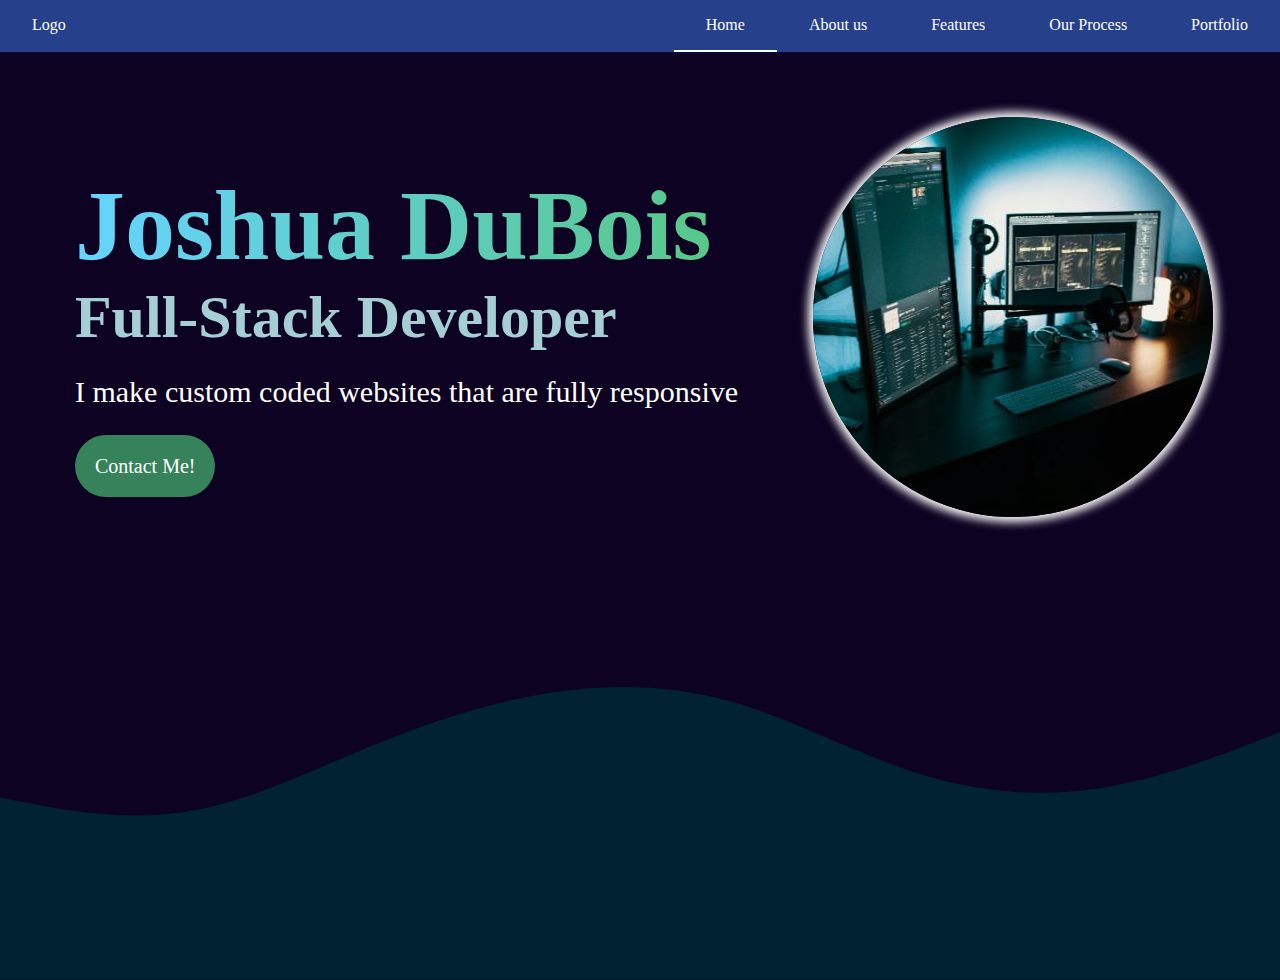
<file: hero_1/index.html>
<!DOCTYPE html>
<html lang="en">
    <head>
        <meta charset="utf-8">
        <meta http-equiv="X-UA-Compatible" content="IE=edge">
        <title>Joshua DuBois</title>
        <meta name="description" content="">
        <meta name="viewport" content="width=device-width, initial-scale=1.0, minimum-scale=1.0">
        <link rel="stylesheet" href="stylesheets/reset.css">
        <link rel="stylesheet" href="stylesheets/navbar.css">
        <link rel="stylesheet" href="stylesheets/hero.css">
    </head>
    <body>
        <!--- HEADER --->
        <header>
            <a href="#" class="logo" aria-label="return home">Logo</a>
            <button class="navbar-button open" onclick="openNavbar()" id="openNavbarButton" aria-label="Open navigation menu" aria-expanded="false">
                <svg xmlns="http://www.w3.org/2000/svg" height="30px" viewBox="0 -960 960 960" width="30px" fill="#c9c9c9"><path d="M120-240v-80h720v80H120Zm0-200v-80h720v80H120Zm0-200v-80h720v80H120Z"/></svg>
            </button>
            <nav id="navbar">
                <ul>
                    <li>
                        <button class="nav-bar-button" onclick="closeNavbar()" aria-label="Close navigation menu">
                            <svg xmlns="http://www.w3.org/2000/svg" height="26px" viewBox="0 -960 960 960" width="26px" fill="#c9c9c9"><path d="m256-200-56-56 224-224-224-224 56-56 224 224 224-224 56 56-224 224 224 224-56 56-224-224-224 224Z"/></svg>
                        </button>
                    </li>
                    <li><a href="#" class="active-link" aria-current="page">Home</a></li>
                    <li><a href="#">About us</a></li>
                    <li><a href="#">Features</a></li>
                    <li><a href="#">Our Process</a></li>
                    <li><a href="#">Portfolio</a></li>
                </ul>
            </nav>
            <div id="overlay" onclick="closeNavbar()" aria-hidden="true"></div>
        </header>



        <!--- HERO --->
        <main>
            <div class="hero">
                <div class="row">
                    <div class="text">
                        <h1>Joshua DuBois</h1>
                        <h2>Full-Stack Developer</h2>
                        <br>
                        <p>I make custom coded websites that are fully responsive</p>
                        <br>
                        <br>
                        <a href="#" class="btn">Contact Me!</a>
                    </div>

                    <div class="rounded-img">
                        <img src="images/Setup.jpg" alt="Green glowing code characters cascading down a black screen, resembling the digital rain effect from The Matrix.">
                    </div>
                </div>

                <svg id="visual" viewBox="0 0 900 300" height="300" xmlns="http://www.w3.org/2000/svg" xmlns:xlink="http://www.w3.org/1999/xlink" version="1.1"><rect x="0" y="0" width="900" height="300" fill="#002233"></rect><path d="M0 172L21.5 176.2C43 180.3 86 188.7 128.8 182.3C171.7 176 214.3 155 257.2 137.3C300 119.7 343 105.3 385.8 98.5C428.7 91.7 471.3 92.3 514.2 104.5C557 116.7 600 140.3 642.8 154.2C685.7 168 728.3 172 771.2 165.7C814 159.3 857 142.7 878.5 134.3L900 126L900 0L878.5 0C857 0 814 0 771.2 0C728.3 0 685.7 0 642.8 0C600 0 557 0 514.2 0C471.3 0 428.7 0 385.8 0C343 0 300 0 257.2 0C214.3 0 171.7 0 128.8 0C86 0 43 0 21.5 0L0 0Z" fill="#0D0221" stroke-linecap="round" stroke-linejoin="miter"></path></svg>
            </div>


            
        </main>
        <script src="scripts/navbar.js" async defer></script>
    </body>
</html>
</file>
<file: hero_1/stylesheets/navbar.css>
:root{
    --nav-primary-color: #26408B;
    --nav-accent-color: #0F084B;
    --text-color: white;
}

/*Header*/
header {
    border-bottom: 1px solid var(--nav-accent-color);
    background-color: var(--nav-primary-color);
    display: flex;
    flex-direction: row;
}

header .logo{
    margin-right: auto;
}

header a{
    text-decoration: none;
    display: flex;
    color: var(--text-color);
    padding: 1em 2em;
}

nav ul{
    list-style: none;
    display: flex;
}

nav li{
    display: flex;
}

nav a:hover{
    background-color: var(--nav-accent-color);
}

nav a.active-link{
    border-bottom: 2px solid white;
}

header button{
    background: none;
    border: none;
    cursor: pointer;
    padding: 1em;
    display: none;
}

#open-navbar{
    margin-left: auto;
}

#overlay{
    background: rgba(0,0,0,.25);
    position: fixed;
    inset: 0;
    z-index: 9;
    display: none;
}

nav.show ~ #overlay{
    display: block;
}


@media screen and (max-width:850px) {
    nav{
        position: fixed;
        top: 0;
        right: -100%;
        height: 100vh;
        border-left: var(--nav-accent-color);
        width: min(15em, 100%);
        z-index: 10;
        transition: ease-out 300ms;
        background-color: var(--nav-primary-color);
    }

    .show{
        right: 0;
    }

    header button{
        display: block;
    }

    nav ul{
        flex-direction: column;
    }

    nav a{
        width: 100%;
        padding-left: 2.5em;
    }

    nav a.active-link{
        border: none;
    }
}
</file>
<file: hero_1/stylesheets/hero.css>
:root{
    --hero-primary-color: #0D0221;
    --main-primary-color: #002233;
}

main{
    background-color: var(--main-primary-color);
    color: var(--text-color);
}

main .hero{
    background-color: var(--hero-primary-color);
    display: flex;
    flex-direction: column;
}

.hero .row{
    align-items:stretch;
    flex-wrap: wrap;
    justify-content: space-evenly;
    padding-left: 2em;
    padding-right: 2em ;
    padding-top: 2em;
    padding-bottom: 2em;
}

.hero svg{
    width: 100%;
    height: 100%;
}

.hero .rounded-img{
    padding: 2em;
    padding-bottom: 0;
}

.hero img{
    align-self: center;
    border-radius: 50%;
    box-shadow: 0px 0px 10px 5px white;
}

.hero .text{
    align-self: center;
    padding: 2em;
    padding-bottom: 0;
    font-size: 20px;
}

.hero h1{
    font-size:5em;
    background-image: linear-gradient(90deg,rgba(102, 212, 255, 1) 0%, rgba(87, 199, 133, 1) 100%);
    background-clip: text;
    -webkit-text-fill-color: transparent;
}

.hero h2{
    font-size: 3em;
    color: #A6CFD5;
}

.hero p{
    font-size: 1.5em;
}

.hero .btn{
    padding: 1em;
    text-decoration: none;
    background-color: #36825A;
    color: white;
    border-radius: 100vh;
}

.hero a:hover{
    background-color: #1F3B2C;
    box-shadow: 0px 0px 8px 2px white;
}

.hero a:active{
    background-color: black;
}

@media screen and (max-width:1260px) {
    .hero .rounded-img{
        display: none;
    }

    .hero{
        text-align: center;
    }

    .hero h1{
        font-size: 4em;
    }

    .hero h2{
        font-size: 3em;
    }

    .hero p{
        font-size: 1.5em;
   }
    
}

@media screen and (max-width:700px){
    .hero .text{
        padding-left: 0;
        padding-right: 0;
    }

    .hero .row{
        padding-left: .5em;
        padding-right: .5em;
    }

    .hero h1{
        font-size: 3.5em;
    }

    .hero h2{
        font-size: 2em;
    }

    .hero p{
        font-size: 1em;
   }

   @media (orientation: landscape) {
        body{
            height: auto;
            width: auto;
        }
    }
}
</file>
